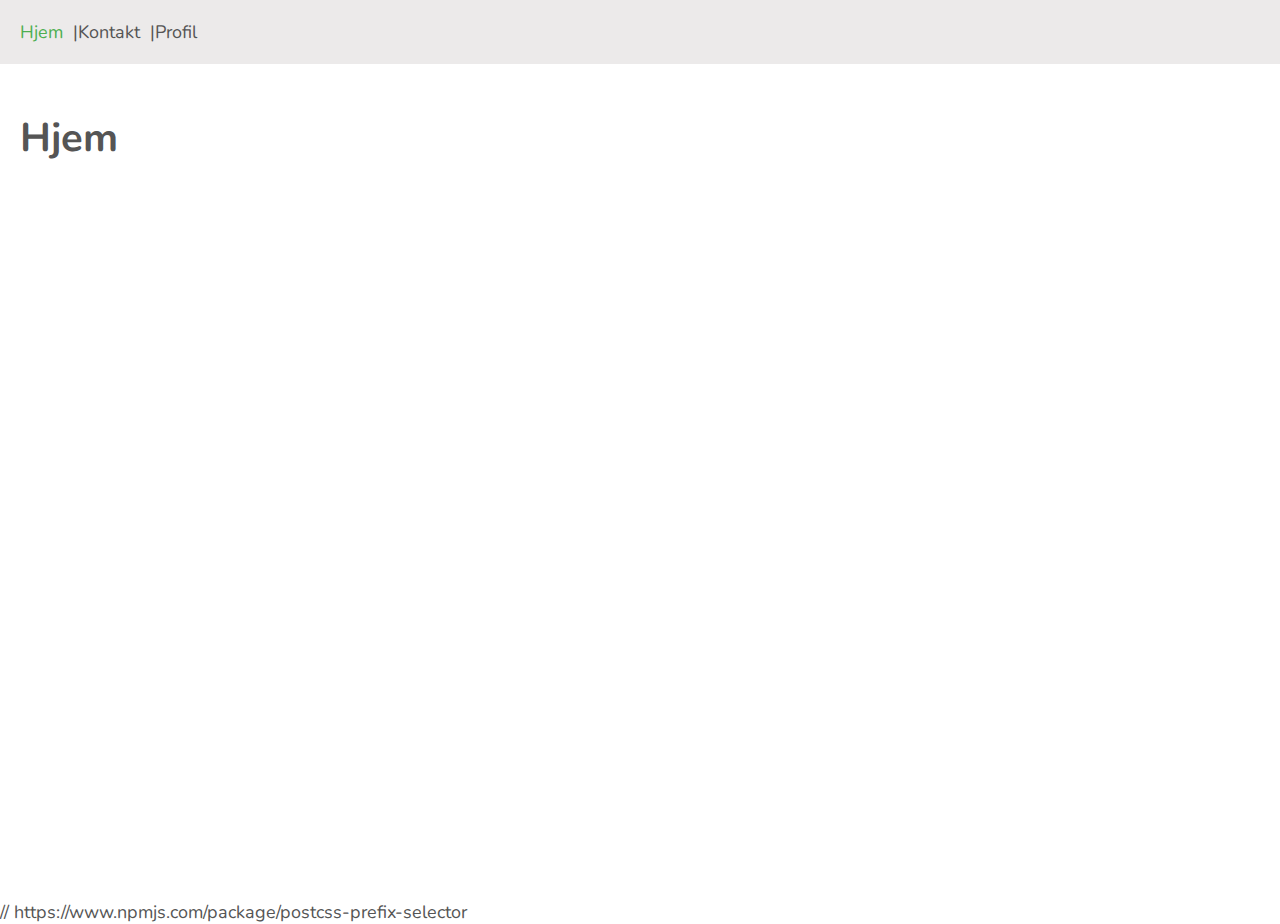
<file: index.html>
<!DOCTYPE html>
<html lang="en">

<head>
  <meta charset="UTF-8" />
  <meta http-equiv="X-UA-Compatible" content="IE=edge" />
  <meta name="viewport" content="width=device-width, initial-scale=1.0" />
  <link rel="preconnect" href="https://fonts.googleapis.com" />
  <link rel="preconnect" href="https://fonts.gstatic.com" crossorigin />
  <link href="https://fonts.googleapis.com/css2?family=Nunito&display=swap" rel="stylesheet" />
  <link rel="stylesheet" href="css/main.css" />
  <link rel="stylesheet" href="./css/box.css">
  <title>Home</title>
</head>

<body>
  <article class="main-container">
    <header class="main-header">
      <div class="container">
        <nav class="main-nav">
          <ul class="main-nav-list">

          </ul>
        </nav>
      </div>
    </header>

    <section class="container">
      <h1>Hjem</h1>
    </section>
  </article>
  <script src="./js/nav.js"></script>
  <script>
    const validYear = /^20((1[1-9])|([2-9][0-9]))$/i;
    const validEmail = /^[A-Z0-9._%+-]+@[A-Z0-9.-]+\.[A-Z]{2,}$/i;
    const validPassword = /^(?=.*\d)(?=.*[a-zA-Z])[a-zA-Z0-9!@#$%&*]{6,20}$/i;
  </script>
</body>

</html>

// https://www.npmjs.com/package/postcss-prefix-selector
</file>
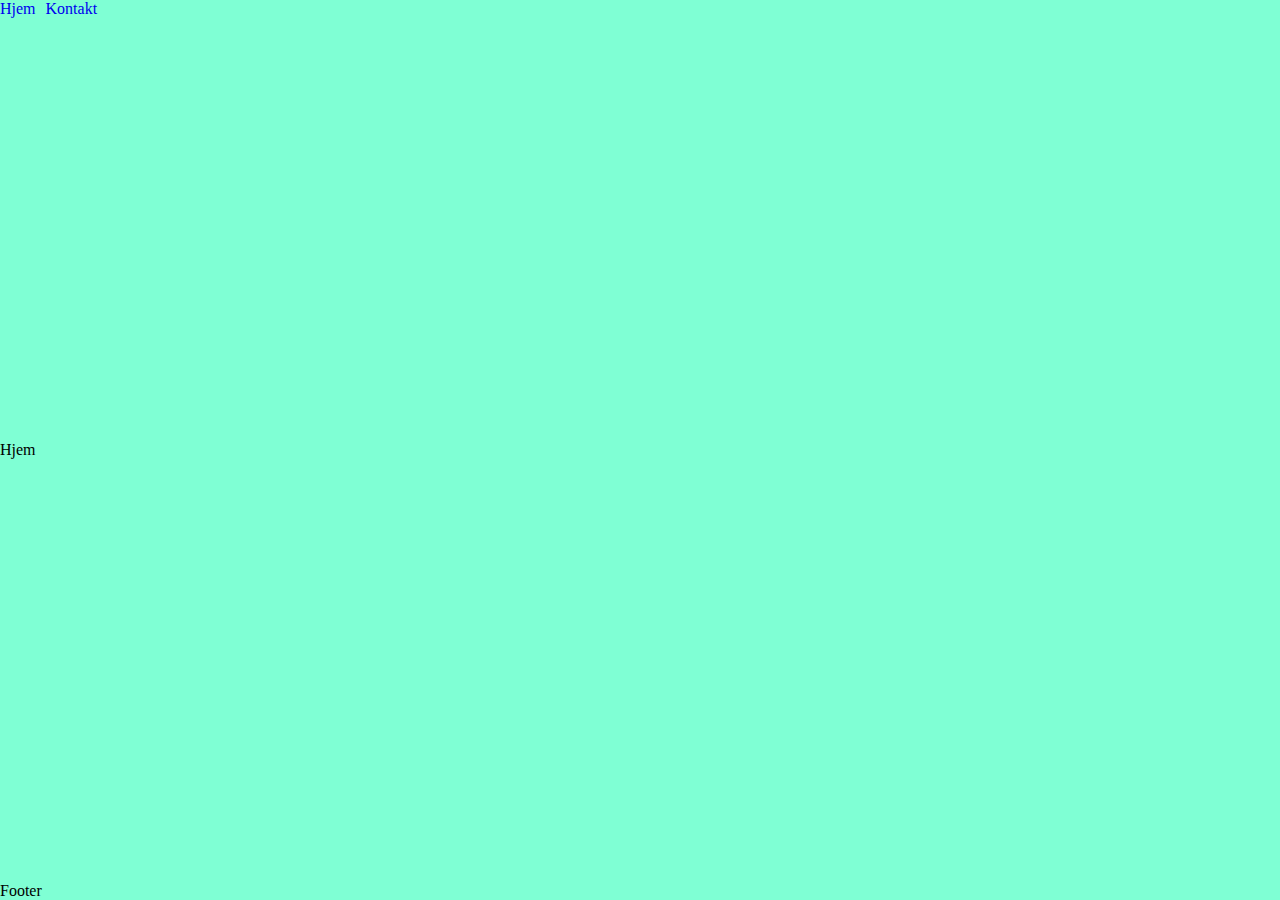
<file: lesson1/index.html>
<!DOCTYPE html>
<html lang="en">
  <head>
    <meta charset="UTF-8" />
    <meta http-equiv="X-UA-Compatible" content="IE=edge" />
    <meta name="viewport" content="width=device-width, initial-scale=1.0" />
    <title>Hjem</title>
    <link rel="stylesheet" href="css/main.css" />
  </head>
  <body>
    <nav>
      <ul>
        <li>
          <a href="index.html">Hjem</a>
        </li>
        <li>
          <a href="kontakt.html">Kontakt</a>
        </li>
      </ul>
    </nav>
    <main>Hjem</main>
    <footer>Footer</footer>
  </body>
</html>
</file>
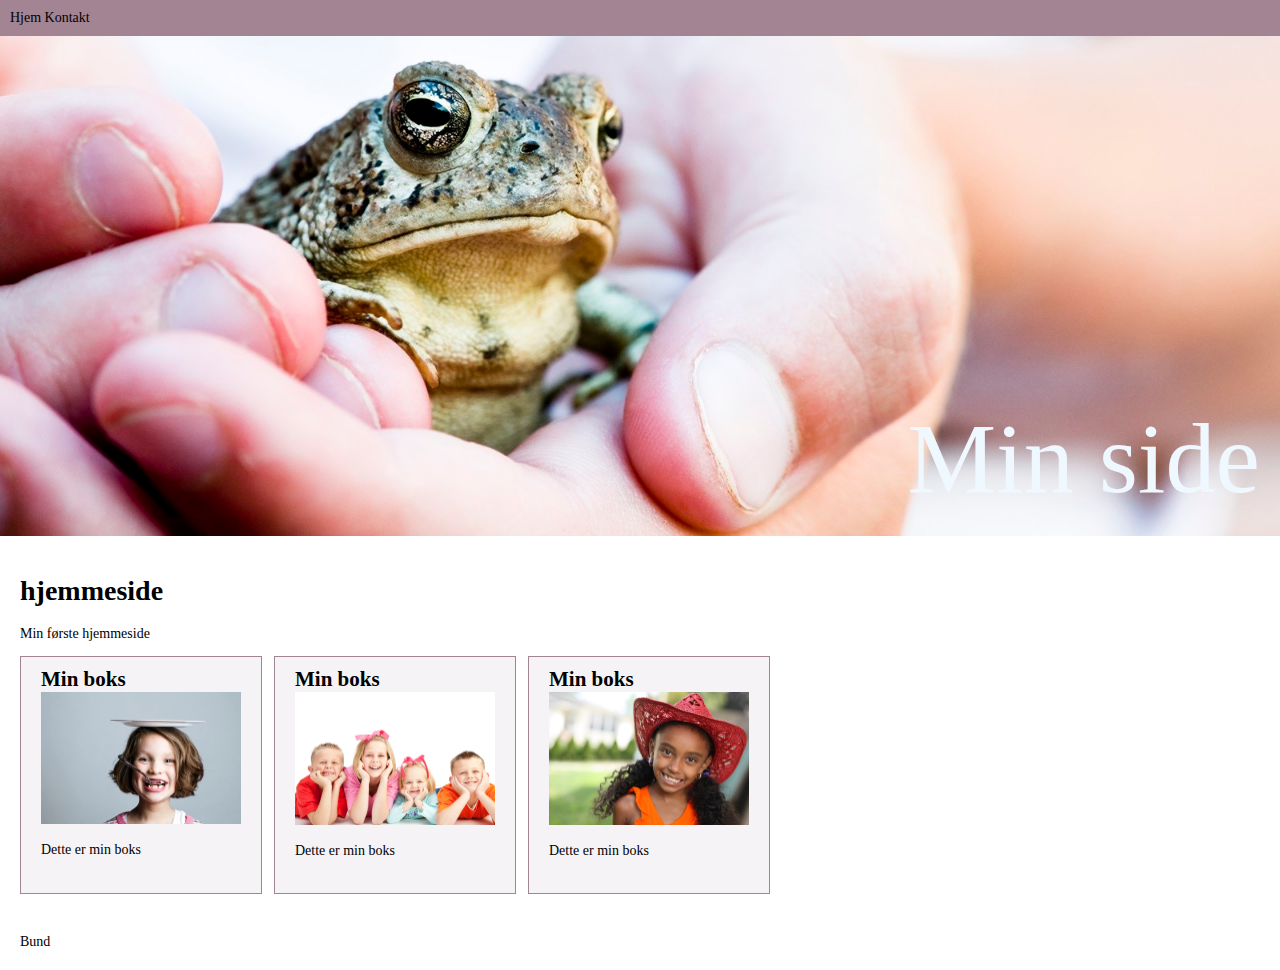
<file: PR/index.html>
<!DOCTYPE html>
<html lang="da">

<head>
    <link rel="preconnect" href="https://fonts.googleapis.com">
    <link rel="preconnect" href="https://fonts.gstatic.com" crossorigin>
    <link href="https://fonts.googleapis.com/css2?family=Poppins:wght@300&family=Roboto+Slab&display=swap"
        rel="stylesheet">
    <meta charset="UTF-8">
    <meta name="viewport" content="width=device-width, initial-scale=1.0">
    <link rel="stylesheet" href="css/main.css">
    <title>Hjemmeside</title>
</head>

<body>
    <header>
        <nav>
            <a href="index.html">Hjem</a>
            <a href="kontakt.html">Kontakt</a>
        </nav>
    </header>

    <section class="hero">
        <div class="hero-text">Min side</div>
    </section>

    <article class="main">
        <h1>hjemmeside</h1>
        <p>Min første hjemmeside</p>
        <div class="card-wrapper">
            <section class="card">
                <h2>Min boks</h2>
                <div class="img-wrapper"> <img src="images/child-plate.jpg" alt=""></div>

                <p>Dette er min boks</p>
            </section>
            <section class="card">
                <h2>Min boks</h2>
                <div class="img-wrapper"> <img src="images/children.jpg" alt=""></div>

                <p>Dette er min boks</p>
            </section>
            <section class="card">
                <h2>Min boks</h2>
                <div class="img-wrapper"> <img src="images/child-hat.jpg" alt=""></div>
                <p>Dette er min boks</p>
            </section>
        </div>





    </article>

    <footer class="footer">Bund</footer>


</body>

</html>
</file>
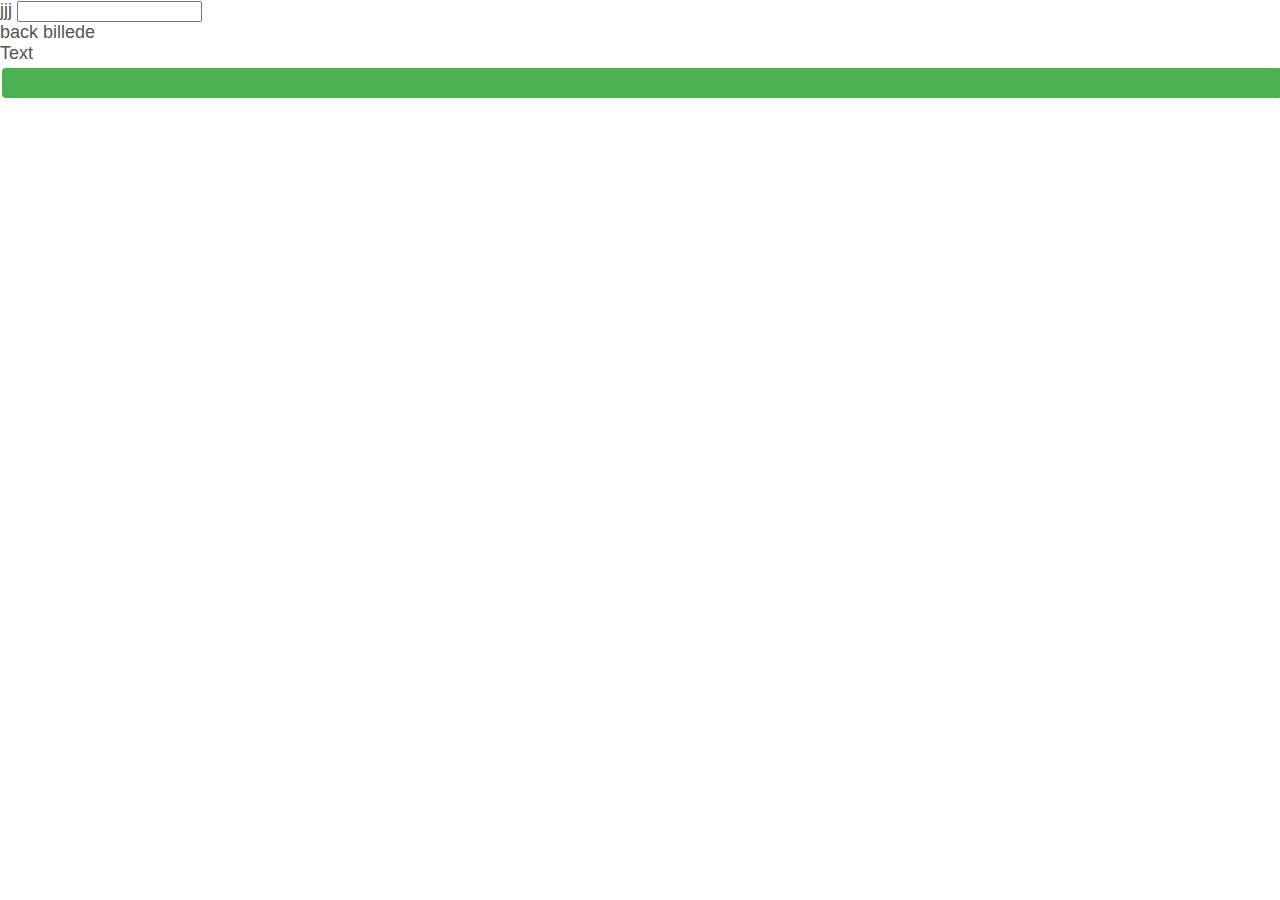
<file: card.html>
<!DOCTYPE html>
<html lang="en">

<head>
    <meta charset="UTF-8">
    <meta name="viewport" content="width=device-width, initial-scale=1.0">
    <link rel="stylesheet" href="css/main.css">
    <title>Document</title>
</head>

<body>

    <section class="box">
        <div->
            <label for="">jjj</label>
            <input type="text">
        </div->

        <div class="box-header">back billede</div>
        <div>Text</div>
        <div>
            <button>
                <a href="./kontakt.html"></a>
            </button>
        </div>
    </section>
</body>

</html>
</file>
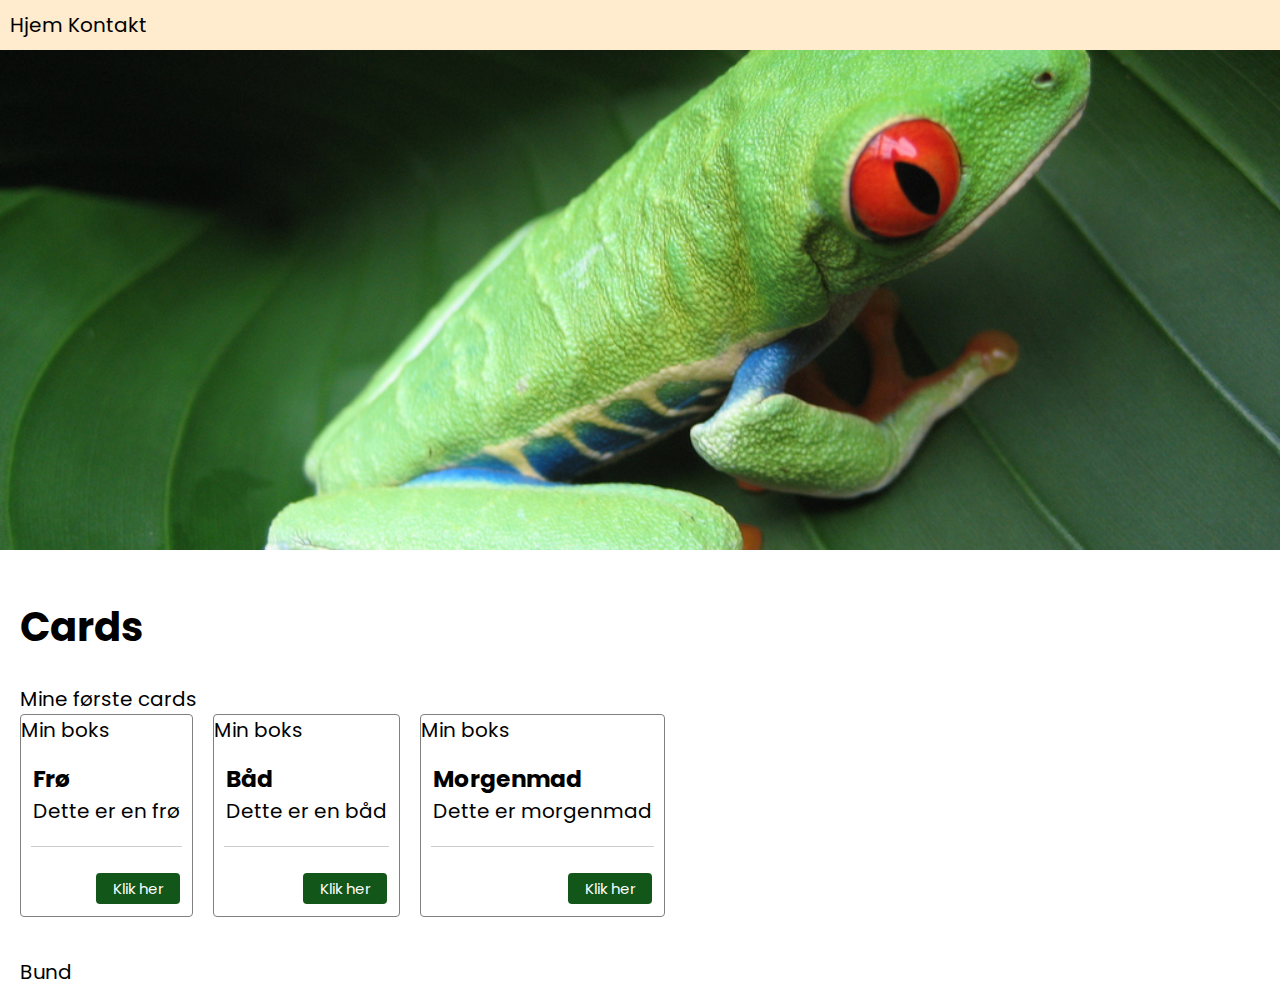
<file: cards.html>
<!DOCTYPE html>
<html lang="da">

<head>
  <link rel="preconnect" href="https://fonts.googleapis.com">
  <link rel="preconnect" href="https://fonts.gstatic.com" crossorigin>
  <link href="https://fonts.googleapis.com/css2?family=Poppins:wght@300&family=Roboto+Slab&display=swap"
    rel="stylesheet">
  <meta charset="UTF-8">
  <meta name="viewport" content="width=device-width, initial-scale=1.0">
  <link rel="stylesheet" href="css/cards.css">
  <title>Hjemmeside</title>
</head>

<body>
  <header>
    <nav>
      <a href="index.html">Hjem</a>
      <a href="kontakt.html">Kontakt</a>
    </nav>
  </header>

  <section class="hero">

  </section>

  <section class="main">
    <h1>Cards</h1>
    <p>Mine første cards</p>
    <div class="card-wrapper">
      <div class="card">

        <div class="img-wrapper box-1">
          Min boks
        </div>
        <div class="card-content">
          <h3>Frø</h3>
          <p>Dette er en frø</p>
        </div>

        <div class="line"></div>
        <footer class="card-footer">
          <button>Klik her</button>
        </footer>
      </div>
      <div class="card">

        <div class="img-wrapper box-2">
          Min boks
        </div>
        <div class="card-content">
          <h3>Båd</h3>
          <p>Dette er en båd</p>
        </div>

        <div class="line"></div>
        <footer class="card-footer">
          <button>Klik her</button>
        </footer>
      </div>
      <div class="card">

        <div class="img-wrapper box-3">
          Min boks
        </div>
        <div class="card-content">
          <h3>Morgenmad</h3>
          <p>Dette er morgenmad</p>
        </div>

        <div class="line"></div>
        <footer class="card-footer">
          <button>Klik her</button>
        </footer>
      </div>

    </div>





  </section>

  <footer class="footer">Bund</footer>

</body>

</html>
</file>
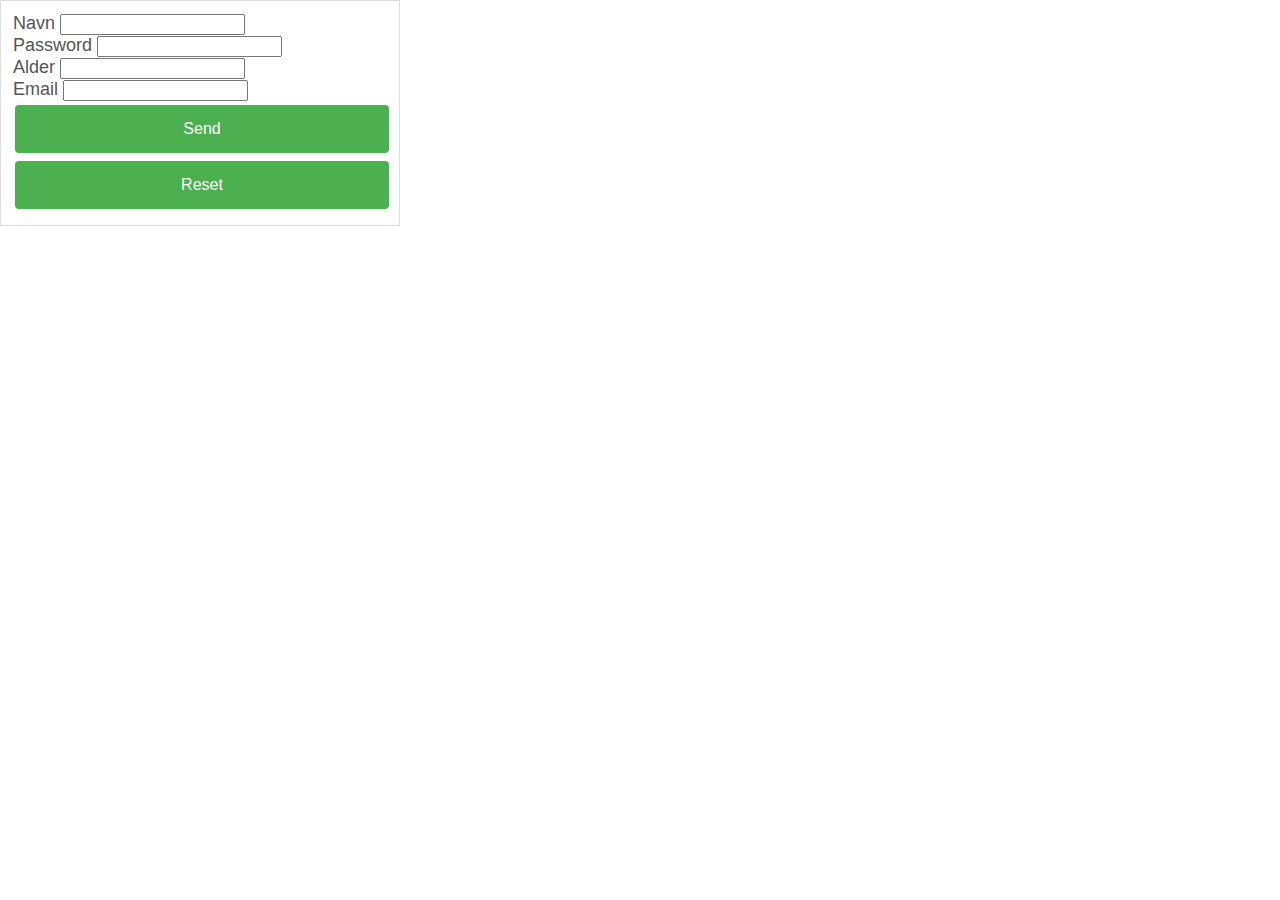
<file: form.html>
<!DOCTYPE html>
<html lang="en">

<head>
    <meta charset="UTF-8">
    <meta name="viewport" content="width=device-width, initial-scale=1.0">
    <link rel="stylesheet" href="./css/main.css">
    <link rel="stylesheet" href="./css/contact-new.css">
    <title>Document</title>
</head>

<body>
    <form class="main-form">
        <div class="input-wrapper">
            <label for="navn">Navn</label>
            <input type="text" id="navn">
        </div>

        <div class="input-wrapper">
            <label for="password">Password</label>
            <input type="password" id="password">
        </div>

        <div class="input-wrapper">
            <label for="alder">Alder</label>
            <input type="number" id="alder">
        </div>

        <div class="input-wrapper">
            <label for="email">Email</label>
            <input type="email" id="email">
        </div>



        <button type="submit">Send</button>
        <button type="reset">Reset</button>
    </form>

</body>

</html>
</file>
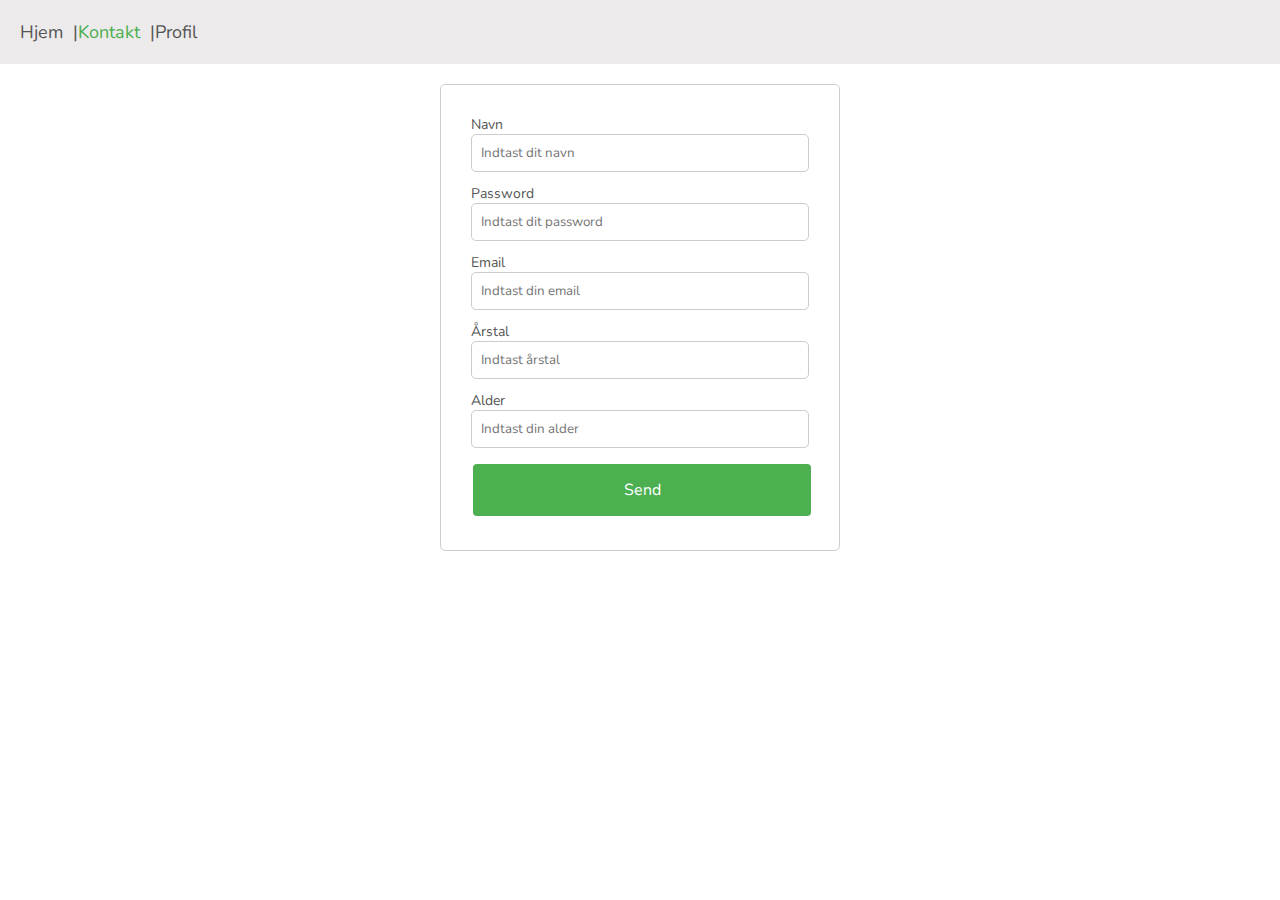
<file: kontakt.html>
<!DOCTYPE html>
<html lang="en">

<head>
  <meta charset="UTF-8" />
  <meta http-equiv="X-UA-Compatible" content="IE=edge" />
  <meta name="viewport" content="width=device-width, initial-scale=1.0" />
  <link rel="preconnect" href="https://fonts.googleapis.com" />
  <link rel="preconnect" href="https://fonts.gstatic.com" crossorigin />
  <link href="https://fonts.googleapis.com/css2?family=Nunito&display=swap" rel="stylesheet" />
  <link href="https://fonts.googleapis.com/icon?family=Material+Icons" rel="stylesheet" />
  <title>Kontakt</title>
  <link rel="stylesheet" href="css/main.css" />
  <link rel="stylesheet" href="css/contact.css" />
</head>

<body>
  <article class="main-container">
    <header class="main-header">
      <div class="container">
        <nav class="main-nav">
          <ul class="main-nav-list">

          </ul>
        </nav>
      </div>
    </header>
    <section class="container">
      <form class="main-form">
        <div class="input-wrapper">
          <label for="navn">Navn</label>
          <input type="text" id="navn" name="navn" placeholder="Indtast dit navn" />
        </div>

        <div class="input-wrapper">
          <label for="password">Password</label>
          <input type="password" name="password" id="password" placeholder="Indtast dit password" />
        </div>


        <div class="input-wrapper email-container">
          <label for="email">Email</label>
          <input type="email" name="email" id="email" placeholder="Indtast din email" />
          <span class="error">Indtast venligst en rigtig email</span>
        </div>

        <div class="input-wrapper year-container">
          <label for="year">Årstal</label>
          <input type="text" name="year" id="year" placeholder="Indtast årstal" />
          <span class="error">Indtast venligst et årstal</span>
        </div>

        <div class="input-wrapper">
          <label for="age">Alder</label>
          <input type="number" name="age" id="age" placeholder="Indtast din alder" />
        </div>

        <button class="submit-button" type="submit">Send</button>
      </form>
    </section>
  </article>
  <script src="./js/nav.js"></script>

</body>

</html>
</file>
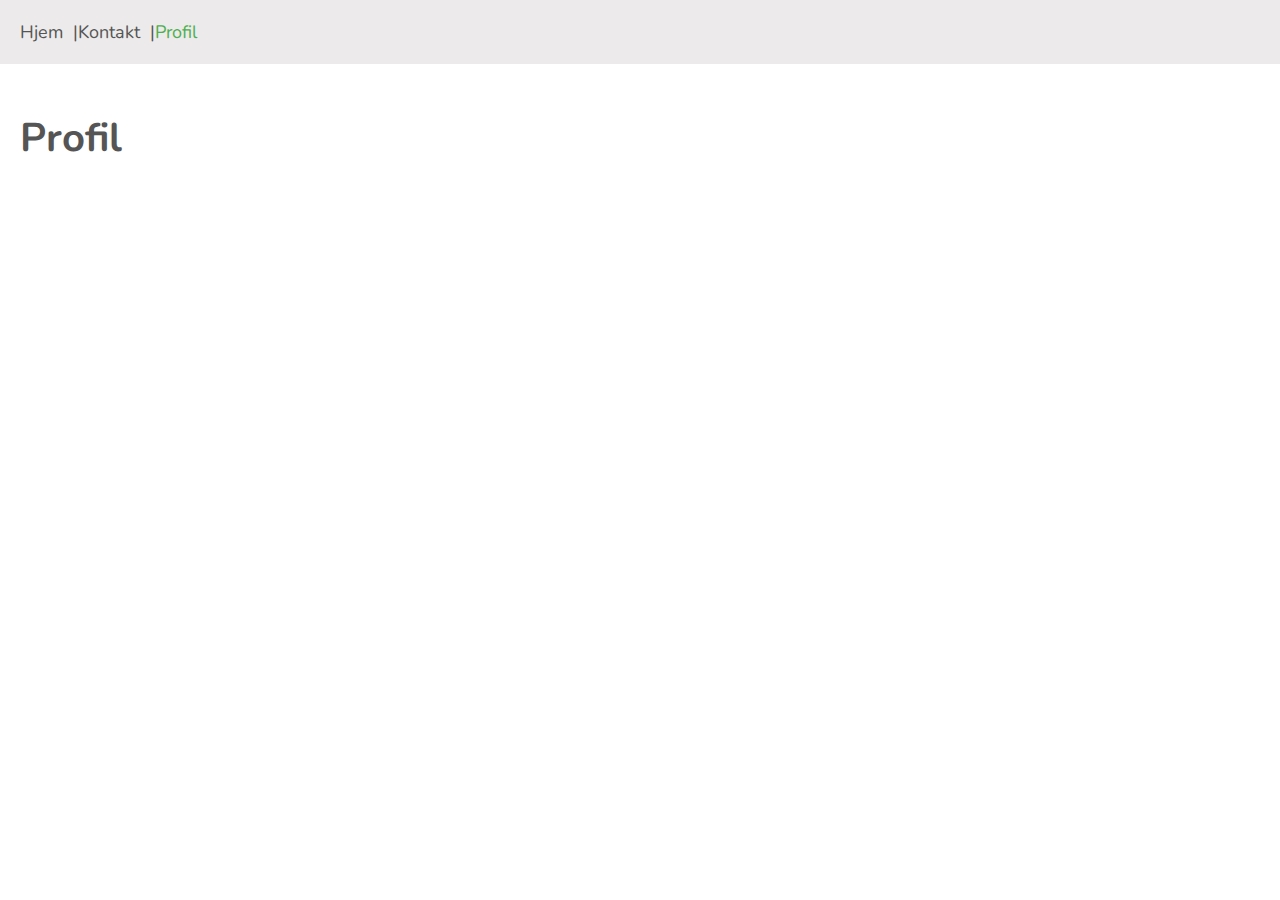
<file: profil.html>
<!DOCTYPE html>
<html lang="en">

<head>
  <meta charset="UTF-8" />
  <meta http-equiv="X-UA-Compatible" content="IE=edge" />
  <meta name="viewport" content="width=device-width, initial-scale=1.0" />
  <link rel="preconnect" href="https://fonts.googleapis.com" />
  <link rel="preconnect" href="https://fonts.gstatic.com" crossorigin />
  <link href="https://fonts.googleapis.com/css2?family=Nunito&display=swap" rel="stylesheet" />
  <link rel="stylesheet" href="css/main.css" />
  <title>Profil</title>
</head>

<body>
  <article class="main-container">
    <header class="main-header">
      <div class="container">
        <nav class="main-nav">
          <ul class="main-nav-list">

          </ul>
        </nav>
      </div>
    </header>
    <section class="container">
      <h1>Profil</h1>
    </section>



  </article>
  <script src="./js/nav.js"></script>
</body>

</html>
</file>
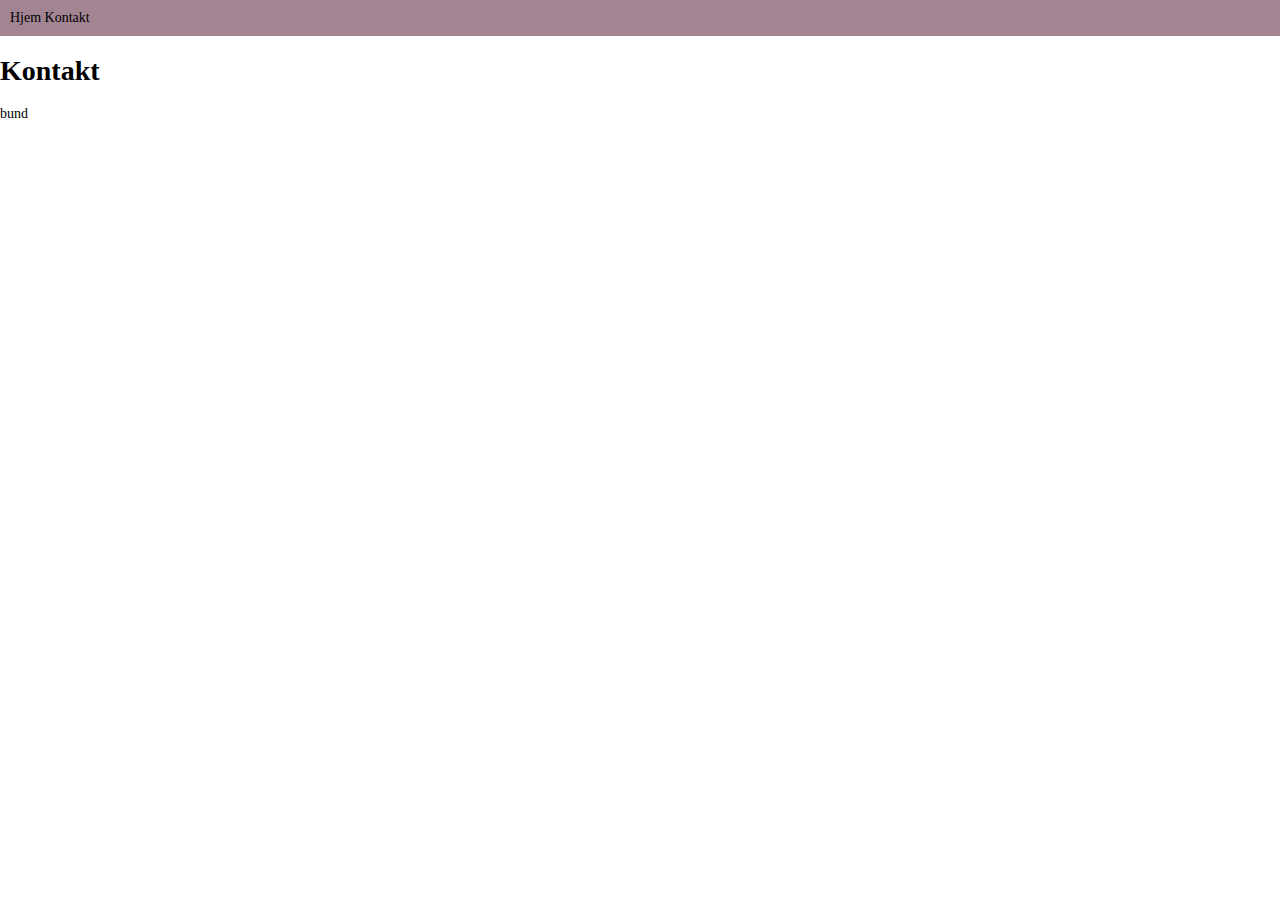
<file: PR/kontakt.html>
<!DOCTYPE html>
<html lang="da">

<head>
  <link rel="preconnect" href="https://fonts.googleapis.com">
  <link rel="preconnect" href="https://fonts.gstatic.com" crossorigin>
  <link href="https://fonts.googleapis.com/css2?family=Poppins:wght@300&family=Roboto+Slab&display=swap"
    rel="stylesheet">
  <link rel="stylesheet" href="css/main.css">
  <meta charset="UTF-8">
  <meta name="viewport" content="width=device-width, initial-scale=1.0">
  <title>Kontakt</title>
</head>

<body>
  <header>
    <nav>
      <a href="index.html">Hjem</a>
      <a href="kontakt.html">Kontakt</a>
    </nav>
  </header>
  <h1>Kontakt</h1>


  <footer>bund</footer>
</body>

</html>
</file>
<file: css/main.css>
* {
  box-sizing: border-box;
  font-family: 'Nunito', sans-serif;
}

body {
  margin: 0;

  font-size: 18px;
  color: #555555;
}
.container {
  max-width: 1300px;
  margin: 0 auto;
  padding: 20px;
  position: relative;
}
h1 {
  font-size: 40px;
}

.main-container {
  width: 100%;

  min-height: 100vh;
  height: 100%;
}
.main-header {
  background-color: #eceaea;
}
.main-nav {
  display: flex;
  align-items: center;
}
.main-nav ul {
  margin: 0;
  padding: 0;
  list-style: none;
  display: flex;
}

.main-nav li {
  display: flex;
  margin-right: 10px;
  text-decoration: none;
}
.main-nav a {
  text-decoration: none;
  color: #555555;
}

.main-nav a.active {
  color: #4caf50;
}

img {
  max-width: 300px;
}
button {
  background-color: #4caf50;
  border: none;
  color: white;
  padding: 15px 32px;
  text-align: center;
  text-decoration: none;
  display: inline-block;
  font-size: 16px;
  margin: 4px 2px;
  cursor: pointer;
  width: 100%;
  border-radius: 4px;
}
</file>
<file: css/box.css>
.box {
  width: 200px;
  height: 200px;
  background-color: rgb(243, 235, 235);
}
</file>
<file: lesson1/css/main.css>
body {
  margin: 0;
  background-color: aquamarine;
  height: 100vh;
  display: flex;
  flex-direction: column;
  justify-content: space-between;
}

ul {
  list-style: none;
  margin: 0;
  padding: 0;
  display: flex;
}

a {
  text-decoration: none;
  margin-right: 10px;
}
</file>
<file: PR/css/main.css>
* {
  box-sizing: border-box;
}

body {
  margin: 0;
  font-size: 14px;
}
.hero {
  background-image: url(../images/frog.jpg);
  height: 500px;
  background-repeat: no-repeat;
  background-size: cover;
  background-position: top;
  display: flex;
  justify-content: flex-end;
  align-items: flex-end;
}

.hero-text {
  color: aliceblue;
  font-size: 100px;
  padding: 20px;
}
h2 {
  margin: 0;
}
.card-wrapper {
  display: flex;
  gap: 12px;
}

.card {
  background-color: rgb(245, 243, 246);
  padding: 20px;
  padding-top: 10px;
  border: 1px solid #a38493;
}

img {
  width: 100%;
}

.img-wrapper {
  width: 200px;
}
.footer {
  padding: 20px;
}
.main {
  padding: 20px;
}

a {
  color: #000;
  text-decoration: none;
}

header {
  background-color: #a38493;
  padding: 10px;
}

.box {
  border: 1px solid #a38493;
  padding: 12px;
  width: 300px;
}

.box-header {
  background-image: url('/images/frog.jpg');
  background-size: cover;
  height: 50px;
}
</file>
<file: css/cards.css>
* {
    font-family: 'Poppins', sans-serif;
    box-sizing: border-box;
}

body {
    margin: 0;
    font-size:20px;
    }

.hero{
    background-image: url("../images/frog.jpg");
    height: 500px;
    width: 100%;
    background-size: cover;
    background-position-y: center;
    background-repeat: no-repeat;

    padding: 20px;
    color: #fdfdfd;
    font-size: 30px;
    font-weight: bold;

}

h2{
    margin:0;
}
h3{
    margin:0;
}
p{
    margin: 0;
}
.card-wrapper{
    display: flex;
}
.card-footer {
    padding-left: 12px;
    padding-right: 12px;
    padding-top: 6px;
    padding-bottom: 12px;
    display: flex;
    justify-content: flex-end;

}
.line {
    height: 1px;
    background-color: #ccc;
    margin: 20px 10px;
}

.card-content {
    padding-left: 12px;
    padding-right: 12px;
    padding-top: 16px;
    
    
}


.card{
    border: 1px solid gray;
    margin-right: 20px;
    border-radius: 4px;
    overflow: hidden;
}

button{
    padding: 4px 17px;
    font-size: 15px;
    background-color: #125619;
    color: #fdfdfd;
    border: none;
    border-radius: 4px;

}
img{
    width:100%;
}
.card-header{
    display: flex;
    align-items: flex-end;
    justify-content: flex-end;
    height: 200px;
    width: 400px;
    background-size: cover;
    background-position-y: center;
    background-repeat: no-repeat;
    padding: 20px;
    color: #fdfdfd;
    font-size: 30px;
    font-weight: bold;
}

.card-header.box-1{
    background-image: url("../images/frog.jpg");
}
.card-header.box-2{
    background-image: url("../images/boat.jpg");
}
.card-header.box-3{
    background-image: url("../images/oatMeal.jpg");
}

.footer{
    padding:20px;
}
.main{
    padding: 20px;
}

a {
    color: #000;
    text-decoration: none;
}



header{
    background-color: blanchedalmond;
    padding: 10px;
}
</file>
<file: css/contact-new.css>
.main-form {
  border: 1px solid #dddddd;
  padding: 12px;
  max-width: 400px;
}
</file>
<file: css/contact.css>
.main-form {
  max-width: 400px;
  margin: 0 auto;
  padding: 30px;
  border-radius: 5px;
  font-size: 14px;
  border: 1px solid #cccccc;
}

.error {
  color: red;
  display: none;
}

.input-wrapper {
  margin-bottom: 12px;
}

input,
select,
textarea {
  width: 100%;
  padding: 9px;
  border: 1px solid #cccccc;
  border-radius: 5px;
}
select {
  color: #555555;
}
input:focus,
select:focus,
textarea:focus {
  outline: 1px solid #1681e6;
}
</file>
